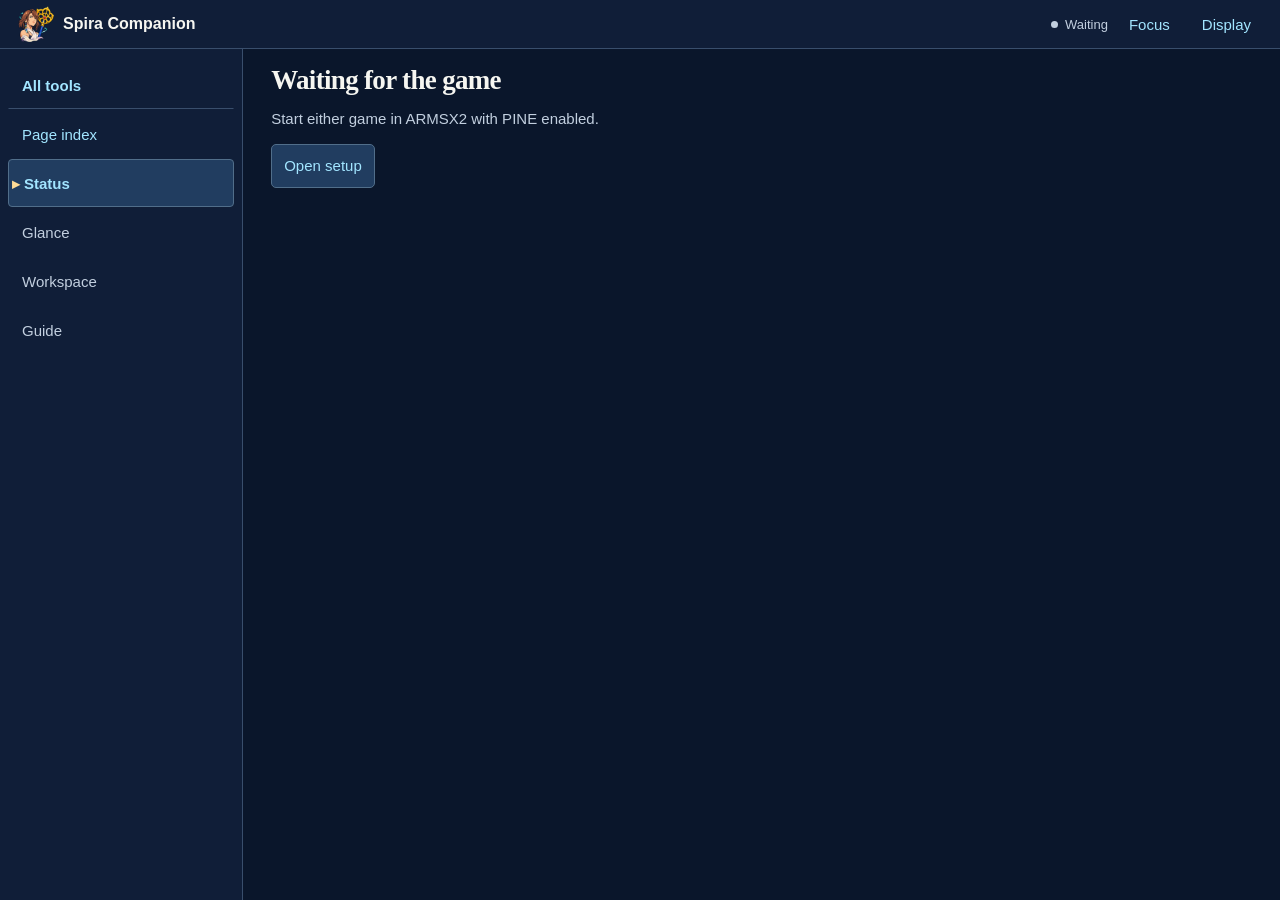
<file: app/assets/index.html>
<!doctype html>
<html lang="en">
<head>
<meta charset="utf-8">
<meta name="viewport" content="width=device-width, initial-scale=1">
<meta http-equiv="Content-Security-Policy" content="default-src 'none'; script-src 'self'; style-src 'self'; font-src 'self'; img-src 'self'; frame-src https://guide.spira.invalid">
<title>Spira Companion</title>
<link rel="icon" type="image/webp" href="spira-icon.webp">
<link rel="stylesheet" href="spira.css">
<link rel="stylesheet" href="display.css">
<link rel="stylesheet" href="visual-tools.css">
<link rel="stylesheet" href="field-index.css">
<link rel="stylesheet" href="field-tools.css">
<script src="catalog.js" defer></script>
<script src="ffx-data.js" defer></script>
<script src="ffx-mix-data.js" defer></script>
<script src="ffx-mix.js" defer></script>
<script src="mix-explorer.js" defer></script>
<script src="ffx-rooms.js" defer></script>
<script src="equip-compare.js" defer></script>
<script src="battle-tactics.js" defer></script>
<script src="grid-inspector.js" defer></script>
<script src="ffx.js" defer></script>
<script src="ffx-progress.js" defer></script>
<script src="ffx-arena.js" defer></script>
<script src="ffx-encounter-data.js" defer></script>
<script src="ffx-hunt.js" defer></script>
<script src="ffx-customization-data.js" defer></script>
<script src="ffx-customization.js" defer></script>
<script src="ffx-gear-drop-data.js" defer></script>
<script src="ffx-gear-drops.js" defer></script>
<script src="ffx-collections.js" defer></script>
<script src="ffx-challenges.js" defer></script>
<script src="ffx-blitzball.js" defer></script>
<script src="ffx-blitz-stats-data.js" defer></script>
<script src="ffx-blitz-team.js" defer></script>
<script src="ffx-field-guide-data.js" defer></script>
<script src="ffx-yojimbo.js" defer></script>
<script src="ffx-prep.js" defer></script>
<script src="ffx-overdrive.js" defer></script>
<script src="ffx-endgame.js" defer></script>
<script src="ffx2-story-data.js" defer></script>
<script src="ffx2-scene-routes.js" defer></script>
<script src="ffx2-ap-data.js" defer></script>
<script src="ffx2-grid-data.js" defer></script>
<script src="ffx2-grid-plan.js" defer></script>
<script src="garment-rehearsal.js" defer></script>
<script src="ffx2-dressphere-hunt.js" defer></script>
<script src="ffx2-bestiary-data.js" defer></script>
<script src="ffx2.js" defer></script>
<script src="ffx2-crimson.js" defer></script>
<script src="ffx2-sphere-break.js" defer></script>
<script src="ffx2-publicity-data.js" defer></script>
<script src="ffx2-calm-lands.js" defer></script>
<script src="ffx2-experiment.js" defer></script>
<script src="ffx2-towers.js" defer></script>
<script src="ffx2-field-guide.js" defer></script>
<script src="fiend-journal.js" defer></script>
<script src="cheats.js" defer></script>
<script src="story.js" defer></script>
<script src="guide-suggestions.js" defer></script>
<script src="ffx-guide.js" defer></script>
<script src="live-coach.js" defer></script>
<script src="profiles.js" defer></script>
<script src="field-plans.js" defer></script>
<script src="field-plans-x.js" defer></script>
<script src="field-plans-x2.js" defer></script>
<script src="boss-odds.js" defer></script>
<script src="ffx2-route-tools.js" defer></script>
<script src="story-boss-coach.js" defer></script>
<script src="remiem-race.js" defer></script>
<script src="cave-walls.js" defer></script>
<script src="workspace.js" defer></script>
<script src="goal-planner.js" defer></script>
<script src="grid-sandbox.js" defer></script>
<script src="ffx2-scene-audit.js" defer></script>
<script src="chapter-board.js" defer></script>
<script src="battle-model-data.js" defer></script>
  <script src="battle-model.js" defer></script>
  <script src="blitz-live.js" defer></script>
  <script src="cloister-live.js" defer></script>
<script src="butterfly-route-data.js" defer></script>
<script src="butterfly-coach.js" defer></script>
<script src="display.js" defer></script>
<script src="glance.js" defer></script>
<script src="capture-atlas.js" defer></script>
<script src="fiend-index.js" defer></script>
<script src="field-index.js" defer></script>
<script src="journey-journal.js" defer></script>
<script src="training-boards.js" defer></script>
<script src="guide-bookmarks.js" defer></script>
<script src="primer-desk.js" defer></script>
<script src="sphere-practice.js" defer></script>
<script src="spira.js" defer></script>
</head>
<body>
<header>
  <div class="identity"><img src="spira-icon.webp" width="36" height="36" alt=""><span>Spira Companion</span></div>
  <div class="shell-actions">
    <div id="connection" class="connection" role="status" data-state="waiting">Waiting</div>
    <button id="focus-index" type="button" hidden aria-haspopup="dialog">Page index</button>
    <button id="focus-view" type="button" hidden aria-pressed="false">Focus</button>
    <button id="display-settings" type="button" aria-haspopup="dialog">Display</button>
  </div>
</header>
<div id="glance-toolbar" hidden>
  <button id="glance-exit">Exit Glance</button>
  <span id="glance-connection" class="connection" role="status"></span>
  <button id="glance-index" aria-haspopup="dialog">Index</button>
  <button id="glance-dim">Shade screen</button>
</div>
<div class="layout">
  <nav aria-label="Companion views">
    <button id="tool-library" aria-haspopup="dialog">All tools</button>
    <button id="section-index" aria-haspopup="dialog">Page index</button>
    <button id="section-back" hidden>Back</button>
    <button data-tab="status" aria-current="page">Status</button>
    <button data-tab="glance">Glance</button>
    <button data-tab="workspace">Workspace</button>
    <button data-tab="planner" data-ffx hidden>Goal Plan</button>
    <button data-tab="guide">Guide</button>
    <button data-tab="party">Party</button>
    <button data-tab="supplies">Items</button>
    <button data-tab="mix" data-mix hidden>Mix</button>
    <button data-tab="equip" hidden>Equip</button>
    <button data-tab="prep" data-ffx hidden>Boss Prep</button>
    <button data-tab="grid" data-ffx hidden>Sphere Grid</button>
    <button data-tab="bestiary" data-ffx hidden>Bestiary</button>
    <button data-tab="x2-bestiary" hidden>Bestiary</button>
    <button data-tab="arena" data-ffx hidden>Arena</button>
    <button data-tab="blitzball" data-ffx hidden>Blitzball</button>
    <button data-tab="challenges" hidden>Challenges</button>
    <button data-tab="map" data-ps2 hidden>Map</button>
    <button data-tab="missables" data-progress hidden>Missables</button>
    <button data-tab="collections" data-progress hidden>Collections</button>
    <button data-tab="chapter-checklist" hidden>Chapter Checklist</button>
    <button data-tab="field-guide" hidden>Fiend Guide</button>
    <button data-tab="journal">Journal</button>
    <button data-tab="cheats" hidden>Cheats</button>
    <button data-tab="setup" class="setup-link">Setup</button>
  </nav>
  <main id="panel" tabindex="-1"></main>
  <section id="guide" class="guide-reader" aria-label="Jegged walkthrough" hidden></section>
</div>
<dialog id="shell-dialog" aria-labelledby="shell-dialog-title"></dialog>
<button id="glance-shade" hidden aria-label="Wake Glance"></button>
</body>
</html>
</file>
<file: app/assets/spira.css>
:root {
  color-scheme: dark;
  --bg: #101e25;
  --nav: #142831;
  --panel: #192e36;
  --line: #344c55;
  --text: #eff5ef;
  --muted: #b7c9c8;
  --accent: #91e1cf;
  --mp: #a9bdf6;
  --warn: #f4cc90;
  --danger: #ffc4b2;
  font: 15px Roboto, "Segoe UI", sans-serif;
}
.plan-field { display: grid; gap: 6px; margin-block: 12px; color: var(--muted); }
.plan-field input, .plan-field textarea { width: 100%; min-width: 0; }
.workspace-search { width: 100%; margin-block: 4px 8px; }
.scene-audit-search { flex: 1 1 190px; min-width: min(100%, 180px); }
.trial-controls { display: flex; flex-wrap: wrap; gap: 8px; margin-block: 12px; }
.trial-tiles { display: block; width: min(100%, 520px); max-height: 270px; margin-block: 8px; background: var(--panel); border: 1px solid var(--line); border-radius: 8px; }
.trial-required { fill: var(--accent); }
.trial-choice { stroke: var(--warn); fill: var(--bg); stroke-width: .6px; }
.trial-player { fill: var(--warn); stroke: var(--panel); stroke-width: .7px; }
.trial-tiles text { fill: var(--warn); font-size: 6px; text-anchor: middle; }
textarea { font: inherit; color: var(--text); background: var(--bg); border: 1px solid var(--line); padding: 10px; resize: vertical; }
.goal-choices { display: grid; gap: 4px; }
.goal-choice { display: inline-flex; align-items: center; min-height: 44px; gap: 10px; margin-inline-end: 16px; }
.goal-choice input { width: 20px; height: 20px; accent-color: var(--accent); }
.planner-config { border-block-end: 1px solid var(--line); padding-block: 10px; }
.planner-config summary { cursor: pointer; padding-block: 10px; min-height: 44px; color: var(--accent); }
.planner-config select { max-width: 100%; }
.journey-next { padding-block: 18px; border-bottom: 1px solid var(--line); }
.journey-next h2 { font-size: 1.5333rem; }
.journey-route { padding-inline-start: 24px; }
.journey-route li { padding-block: 14px; border-bottom: 1px solid var(--line); }
.journey-route li::marker { color: var(--accent); font-variant-numeric: tabular-nums; }
.journey-route p { margin-block: 6px; }
.guide-workspace { display: none; }
.guide-fullscreen .guide-workspace { display: block; position: absolute; inset-inline-start: 12px; inset-block-end: 18px;
  background: var(--nav); border: 1px solid var(--line); padding-inline: 16px; }
::selection { background: #41675d; color: var(--text); }
input, textarea { caret-color: var(--accent); }
* { box-sizing: border-box; }
html, body { margin: 0; height: 100%; }
body { color: var(--text); background: var(--bg); display: flex; flex-direction: column; }
header { min-height: 48px; padding: 0 18px; display: flex; align-items: center; justify-content: space-between; gap: 12px; border-bottom: 1px solid var(--line); background: #12232b; }
.identity { display: flex; align-items: center; gap: 9px; font-size: 1.0667rem; font-weight: 650; }
.identity img { flex: none; }
.connection { display: flex; align-items: center; gap: 7px; color: var(--muted); font-size: 0.8667rem; white-space: nowrap; }
.connection::before { content: ""; width: 7px; height: 7px; border-radius: 50%; background: currentColor; }
.connection[data-state="live"] { color: var(--accent); }
.connection:is([data-state="stale"], [data-state="unsupported"], [data-state="sample"], [data-state="reconnecting"]) { color: var(--warn); }
.layout { display: grid; grid-template-columns: minmax(106px, 19%) minmax(0, 1fr); min-height: 0; flex: 1; }
nav { display: flex; flex-direction: column; gap: 1px; padding: 12px 8px; background: var(--nav); border-right: 1px solid var(--line); overflow: auto; }
button { font: inherit; color: inherit; cursor: pointer; border: 1px solid transparent; background: transparent; min-height: 44px; }
nav button { text-align: left; padding: 0 13px; border-radius: 4px; color: var(--muted); }
nav button[aria-current] { background: #234039; border-color: #41675d; color: var(--accent); font-weight: 650; }
button:hover { background-color: #24424b; color: var(--text); }
button:focus-visible { outline: 2px solid var(--accent); outline-offset: -3px; }
button:disabled { cursor: default; opacity: .45; }
button:disabled:hover { background: transparent; }
.setup-link { margin-top: auto; }
main { overflow: auto; min-width: 0; padding: 16px clamp(12px, 3.4vw, 28px) 22px; scrollbar-color: #55757a var(--bg); }
main:focus { outline: none; }
[hidden] { display: none !important; }
.section-heading { display: flex; align-items: center; justify-content: space-between; gap: 10px; }
.section-heading h2 { margin-bottom: 10px; }
.guide-reader { min-width: 0; min-height: 0; display: flex; flex-direction: column; }
.guide-empty { padding: 18px clamp(12px, 3.4vw, 28px); overflow: auto; }
.guide-empty p { margin: 10px 0 14px; }
.guide-import-error { color: var(--warn); }
.guide-bar { padding: 7px 12px; display: flex; align-items: center; flex-wrap: wrap; gap: 5px 10px;
  justify-content: space-between; border-bottom: 1px solid var(--line); background: var(--nav); }
.guide-status { color: var(--accent); overflow-wrap: anywhere; min-width: 0; }
.guide-actions { display: flex; flex-wrap: wrap; gap: 6px; }
.guide-actions .action { min-height: 44px; }
.guide-document { display: block; width: 100%; border: 0; flex: 1; min-height: 0; background: #171b20; }
.guide-document-loading { visibility: hidden; }
.guide-exit { display: none; }
.guide-fullscreen > header, .guide-fullscreen .layout > nav, .guide-fullscreen .guide-bar { display: none; }
.guide-fullscreen .layout { display: grid; grid-template-columns: minmax(0, 1fr); }
.guide-fullscreen .guide-exit {
  display: block; position: absolute; inset-inline-end: 12px; inset-block-end: 18px;
  background: var(--nav); color: var(--text); box-shadow: 0 2px 8px #0008;
}
.guide-fullscreen .guide-exit:hover { background: #24424b; }
.guide-reader.guide-detour[hidden] { display: flex !important; position: absolute; inset: 0; visibility: hidden; }
.guide-detour .guide-bar { display: none; }
.guide-suggestion { position: absolute; inset-inline: 12px; inset-block-start: 12px; margin-inline: auto;
  max-width: 620px; display: grid; grid-template-columns: minmax(0, 1fr) auto 44px; align-items: center; gap: 4px 6px;
  padding: 5px 6px 5px 12px; background: var(--nav); border: 1px solid #527078; border-radius: 8px; }
.guide-suggestion p { color: var(--text); font-size: 0.9333rem; line-height: 1.4; text-wrap: pretty; }
.guide-suggestion.urgent { border-color: #a28055; }
.guide-suggestion.urgent p { color: var(--warn); }
.guide-suggestion .guide-suggestion-dismiss {
  position: relative; padding: 0; border-color: transparent; color: var(--muted);
}
.guide-suggestion-dismiss::before, .guide-suggestion-dismiss::after {
  content: ""; position: absolute; inset: 50% auto auto 50%; width: 13px; height: 1px;
  background: currentColor; transform: translate(-50%, -50%) rotate(45deg);
}
.guide-suggestion-dismiss::after { transform: translate(-50%, -50%) rotate(-45deg); }
@media (max-width: 460px) {
  .guide-suggestion { grid-template-columns: minmax(0, 1fr) 44px; }
  .guide-suggestion p { grid-column: 1 / -1; padding-block-start: 4px; }
  .guide-suggestion .action:not(.guide-suggestion-dismiss) { justify-self: start; }
}
.guide-return { margin-bottom: 12px; }
[data-watch-player] { margin-block-start: 6px; }
.filters.blitz-views { flex-wrap: nowrap; overflow-x: auto; padding-bottom: 4px; scrollbar-color: var(--line) var(--bg); }
.blitz-views .action { flex-shrink: 0; }
.filters.blitz-team-controls { display: grid; grid-template-columns: repeat(2, minmax(0, 1fr)); align-items: start; }
.blitz-select { display: grid; gap: 4px; min-width: 0; color: var(--muted); font-size: 0.8667rem; }
.blitz-select select { min-width: 0; width: 100%; text-overflow: ellipsis; }
.blitz-lineup { list-style: none; padding: 0; margin: 12px 0 18px; display: grid;
  grid-template-columns: repeat(2, minmax(0, 1fr)); gap: 0 16px; border-block: 1px solid var(--line); }
.blitz-lineup-player { display: grid; gap: 4px; padding: 10px 0; min-width: 0; border-bottom: 1px solid var(--line); }
.blitz-lineup-player + .blitz-lineup-player { margin-top: 0; }
.blitz-lineup-player:last-child { border-bottom: 0; }
.blitz-lineup-player[data-slot="2"], .blitz-lineup-player[data-slot="5"] { grid-column: 1 / -1; width: 50%; justify-self: center; }
.blitz-lineup-player strong { font-size: 1.1333rem; font-weight: 650; color: var(--text); }
.blitz-position { font-size: 0.8667rem; color: var(--accent); }
.blitz-stats { font-size: 0.8667rem; font-variant-numeric: tabular-nums; }
.blitz-lineup-player small { color: var(--muted); font-size: 0.8rem; }
.blitz-moves summary { cursor: pointer; min-height: 44px; padding-block: 12px; color: var(--accent); }
.blitz-team-details .filters { margin-bottom: 0; }
.blitz-comparison { width: 100%; border-collapse: collapse; font-size: 0.8667rem; margin: 12px 0 18px; font-variant-numeric: tabular-nums; }
.blitz-comparison caption { font-size: 1.0667rem; font-weight: 650; text-align: start; margin-bottom: 12px; }
.blitz-comparison :is(th, td) { padding: 9px 6px; border-bottom: 1px solid var(--line); text-align: end; overflow-wrap: anywhere; }
.blitz-comparison th:first-child { text-align: start; }
.blitz-comparison thead { color: var(--muted); }
.blitz-gain { color: var(--accent); }
.blitz-loss { color: var(--danger); }
@media (max-width: 460px) {
  .blitz-lineup { gap: 0 10px; }
  .blitz-lineup-player[data-slot="2"], .blitz-lineup-player[data-slot="5"] { width: 70%; }
}
.field-note { margin-top: 8px; font-size: 0.8667rem; }
.field-guide-count { color: var(--accent); font-weight: 650; margin-block: 10px 6px; }
.field-guide-filters input[type="search"] { flex: 1 1 180px; min-width: 0; }
.field-guide-filters .infinito-floor { width: 9ch; }
.field-guide-count + .sheet .action { margin-top: 6px; }
.yojimbo-filters label:not(.mix-filter) { display: grid; gap: 4px; min-width: 0; }
.yojimbo-filters label[hidden] { display: none; }
.yojimbo-filters input:not([type="checkbox"]) { width: 13ch; }
.yojimbo-quote .filters { margin-block-end: 0; }
.cheat-settings { margin-top: 18px; }
.cheat-notice:empty { display: none; }
.cheat-notice { margin: 8px 0; color: var(--accent); }
.cheat-notice + .sheet { margin-top: 12px; }
.status-heading { display: flex; align-items: start; justify-content: space-between; gap: 12px; }
.status-heading .action { flex-shrink: 0; }
.live-coach { padding: 14px 0 12px; margin: 8px 0 14px; border-block: 1px solid var(--line); }
.live-coach > h2 { margin: 0 0 6px; font-size: 1.3333rem; line-height: 1.25; text-wrap: balance; }
.live-coach[data-priority="urgent"] > h2 { color: var(--warn); }
.coach-reason { font-size: 0.9333rem; line-height: 1.5; }
.live-coach > .filters { margin: 10px 0 2px; }
.coach-settings > summary, .coach-more > summary { min-height: 44px; padding: 12px 0; font-size: 0.8667rem; cursor: pointer; color: var(--accent); }
.coach-settings { font-size: 0.8667rem; }
.coach-focus { display: grid; gap: 6px; max-width: 340px; }
.coach-focus select { width: 100%; min-height: 44px; }
.coach-settings .prep-choice { margin-block: 10px; }
.coach-more .entry { padding-block: 10px; }
.coach-return { display: flex; flex-wrap: wrap; gap: 6px; align-items: center; margin-bottom: 10px; padding-block-end: 8px; border-bottom: 1px solid var(--line); }
.coach-return > span { color: var(--muted); font-size: 0.8667rem; margin-inline-end: auto; }
details.encounter-guide > summary { min-height: 44px; cursor: pointer; flex-wrap: wrap; }
details.encounter-guide > summary h2 { margin: 0; }
.encounter-disclosure { display: flex; align-items: center; gap: 8px; width: 100%; color: var(--accent); font-size: 0.8667rem; }
.encounter-disclosure::before { content: ""; width: 6px; height: 6px; border-inline-end: 1px solid currentColor; border-bottom: 1px solid currentColor; transform: rotate(-45deg); }
details[open] .encounter-disclosure::before { transform: rotate(45deg); }
.status-overview { display: grid; grid-template-columns: minmax(0,1fr); gap: 10px; margin-top: 6px; }
.status-field-summary { min-width: 0; }
.status-overview:has(.status-map) { grid-template-columns: minmax(0, 1fr) minmax(144px, 0.85fr); align-items: start; }
.status-map { display: grid; gap: 4px; padding: 4px 4px 7px; text-align: center; min-width: 0; }
.status-map .field-map { height: 118px; border: 0; pointer-events: none; }
.tracked-fiend { margin-block: 10px; }
.filters.x2-bestiary-filters { display: grid; grid-template-columns: minmax(0, 1fr) minmax(0, .9fr); }
.x2-bestiary-filters :is(input, select) { width: 100%; min-width: 0; }
.x2-fiend-form { margin-top: 6px; border-top: 1px solid var(--line); }
.x2-fiend-form summary { padding-block: 12px; min-height: 44px; cursor: pointer; color: var(--accent); font-size: 0.8667rem; }
.x2-fiend-form p { margin-bottom: 8px; }
.x2-affinities { display: grid; grid-template-columns: repeat(auto-fit, minmax(68px, 1fr)); gap: 8px; margin: 8px 0 14px; }
.x2-affinities div { min-width: 0; padding: 5px 0; border-bottom: 1px solid var(--line); font-size: 0.8667rem; }
.x2-affinities dt { color: var(--muted); }
.x2-affinities dd { margin: 2px 0 0; }
.x2-affinities [data-affinity="w"] dd { color: var(--warn); }
.x2-affinities [data-affinity="i"] dd, .x2-affinities [data-affinity="a"] dd { color: var(--mp); }
.x2-loot { width: 100%; margin-block-end: 8px; border-collapse: collapse; text-align: start; font-size: 0.8667rem; }
.x2-loot :is(th,td) { border-bottom: 1px solid var(--line); padding: 7px 6px 7px 0; text-align: start; overflow-wrap: anywhere; }
.x2-loot thead th { color: var(--muted); font-size: 0.8rem; font-weight: 500; }
.x2-loot tbody small { display: block; font-weight: 400; color: var(--muted); }
.garment-route { display: grid; grid-template-columns: min(46%,220px) minmax(0,1fr); align-items: start; gap: 8px 12px; padding: 10px; margin-bottom: 10px; }
.filters.garment-route-controls { grid-column: 1/-1; display: grid; grid-template-columns: repeat(2,minmax(0,1fr)); margin: 0; }
.garment-route-controls label { display: grid; gap: 4px; min-width: 0; font-size: 0.8667rem; color: var(--muted); }
.garment-route-controls label:has(select[aria-label="Gate reward"]) { grid-column: 1/-1; }
.garment-route-controls select { min-width: 0; width: 100%; text-overflow: ellipsis; }
.garment-route-slots { grid-column: 1/-1; }
.garment-grid-source { margin: 0 0 8px; }
.garment-route-slots .filters { display: flex; flex-wrap: wrap; }
.garment-diagram { display: block; width: min(100%,220px); background: var(--bg); border: 1px solid var(--line); border-radius: 6px; }
.garment-route-description { min-width: 0; align-self: center; }
.garment-route-description p { overflow-wrap: anywhere; font-size: 0.8667rem; margin-top: 6px; }
.crimson-route .mix-filter { margin-inline: 12px; }
.crimson-route .collection-overview { padding-inline: 12px; }
.crimson-deadline { color: var(--warn); font-weight: 650; }
.spherebreak { display: grid; grid-template-columns: minmax(0, 230px) minmax(0, 1fr); align-items: center;
  gap: 16px; max-width: 680px; }
.spherebreak-controls { grid-column: 1/-1; display: grid; grid-template-columns: 1fr 1fr 2fr; gap: 8px; }
.spherebreak-controls label { display: grid; gap: 4px; min-width: 0; color: var(--muted); font-size: 0.8667rem; }
.spherebreak-controls label:nth-of-type(4) { grid-column: span 2; }
.spherebreak-controls input, .spherebreak-controls select { min-width: 0; width: 100%; min-height: 44px;
  border: 1px solid var(--line); border-radius: 5px; background: var(--panel); color: var(--text); padding: 0 10px; font: inherit; }
.spherebreak-input-hint { grid-column: 1/-1; margin: 0; }
.spherebreak-table { display: grid; grid-template-columns: repeat(5,minmax(0,1fr)); gap: 6px;
  width: min(100%,230px); margin-inline: auto; padding: 10px; background: var(--nav);
  border: 1px solid var(--line); border-radius: 8px; }
.spherebreak-coin { display: grid; place-items: center; position: relative; aspect-ratio: 1;
  border: 1px solid #53768a; border-radius: 50%; background: #233d4b; color: #dfedf4; font-weight: 650; }
.spherebreak-entry { border-color: #867244; background: #3b3427; color: #f6d393; }
.spherebreak-core { border-color: #5094a4; background: #1d4855; color: #c5f4ff; }
.spherebreak-coin.is-move { border: 2px solid var(--accent); }
.spherebreak-step { position: absolute; inset: -4px -4px auto auto; display: grid; place-items: center; min-width: 18px;
  height: 18px; padding-inline: 3px; border-radius: 50%; background: var(--accent); color: var(--bg); font-size: 0.6667rem; }
.spherebreak-message { display: grid; gap: 5px; margin: 0; font-variant-numeric: tabular-nums; }
.spherebreak-message strong { color: var(--accent); font-size: 1.0667rem; }
.spherebreak-order { color: var(--text); line-height: 1.5; overflow-wrap: anywhere; }
.spherebreak-result .filters { margin-bottom: 0; }
.spherebreak-help { max-width: 680px; }
.x2-challenge-picker { margin-block: 0 12px; }
.x2-challenge-picker button[aria-pressed="true"] { background: #234039; border-color: #41675d; color: var(--accent); }
.x2-campaign-score { display: grid; grid-template-columns: repeat(3, minmax(0, 1fr)); }
.x2-campaign-score .entry { min-width: 0; border-bottom: 0; }
.x2-campaign-score .entry + .entry { border-inline-start: 1px solid var(--line); }
.x2-quest-measure { display: flex; flex-wrap: wrap; align-items: center; gap: 5px 10px;
  margin-block: 5px; font-variant-numeric: tabular-nums; }
.x2-quest-measure progress, .overdrive-modes progress { width: min(100%,170px); min-width: 0; height: 6px;
  accent-color: var(--accent); }
.x2-quest-note { margin-block: 8px 14px; }
.x2-ranch-counter { margin-block: 12px; }
.x2-experiment-next { margin: 8px 0 12px; }
.story-hint.x2-quest-complete { background: #1b342f; border-color: #41675d; }
.story-hint.x2-quest-complete strong { color: var(--accent); }
.x2-experiment-stats .field-note { margin: 0; }
.x2-memory-aid { padding: 10px; }
.x2-memory-keys { display: grid; grid-template-columns: repeat(4, minmax(0, 1fr)); gap: 6px; max-width: 360px; }
.x2-memory-keys button { min-height: 44px; padding: 0 4px; font-size: 1.0667rem; }
.x2-memory-order { display: flex; flex-wrap: wrap; align-items: center; gap: 6px;
  color: var(--accent); min-height: 35px; margin-block: 6px 10px; }
.x2-memory-step { display: inline-grid; min-width: 32px; min-height: 32px; place-items: center;
  border: 1px solid var(--line); border-radius: 4px; color: var(--text); background: var(--bg); }
.x2-ranch-level { display: grid; grid-template-columns: minmax(0, 1fr) minmax(0, 190px); }
.x2-ranch-level .x2-quest-measure { grid-column: 2; grid-row: 1 / span 2; justify-content: flex-end; }
.overdrive-modes .entry progress { display: block; margin-top: 6px; }
@media (max-width: 480px) {
  .x2-campaign-score { grid-template-columns: minmax(0, 1fr); }
  .x2-campaign-score .entry + .entry { border-inline-start: 0; border-top: 1px solid var(--line); }
  .x2-quest-stat { display: grid; grid-template-columns: minmax(0,1fr) minmax(0,112px); gap: 0 8px; }
  .x2-quest-stat .x2-quest-measure { grid-column: 2; grid-row: 1 / span 3; margin: 0; align-self: center;
    flex-direction: column; align-items: stretch; text-align: end; }
}
@media (max-width: 530px) {
  .spherebreak { grid-template-columns: minmax(0, 1fr); gap: 10px; }
  .spherebreak-table { width: min(100%,195px); margin-inline: 0; }
}
@media (max-width: 405px) {
  .status-overview:has(.status-map) { grid-template-columns: minmax(0,1fr); }
  .status-map .field-map { height: 92px; }
}
.story-hint { margin-top: 12px; padding: 9px 12px; border: 1px solid #5e513e; border-radius: 7px; background: #2a2824; }
.story-hint strong { color: var(--warn); font-size: 0.8rem; }
.story-hint p { color: #eee3d3; font-size: 0.8667rem; margin-top: 3px; }
.encounter-guide .encounter-heading { display: flex; flex-wrap: wrap; justify-content: space-between; align-items: center; gap: 6px 16px; margin-bottom: 8px; }
.encounter-heading h2 { margin: 0; }
.encounter-heading .metric { flex: 0 1 145px; }
.encounter-heading .metric:not(.low) strong { color: var(--text); }
.encounter-guide > strong { font-size: 0.8667rem; }
.encounter-guide p { text-wrap: pretty; }
.encounter-guide .action { margin-top: 8px; }
.mix-controls { gap: 6px 12px; }
.mix-filter { display: flex; align-items: center; gap: 7px; min-height: 44px; white-space: nowrap; }
.mix-filter input { accent-color: var(--accent); margin: 0; }
.mix-calculator > summary { display: list-item; cursor: pointer; color: var(--accent); padding: 10px 0; width: fit-content; }
.mix-calculator > summary:focus-visible { outline: 2px solid var(--accent); outline-offset: 2px; }
.mix-calculator .filters { margin: 0; }
.mix-calculator label { display: grid; gap: 4px; min-width: 0; flex: 1 1 min(100%, 160px); color: var(--muted); font-size: 0.8667rem; }
.mix-calculator .mix-pair-result:not(:empty) { margin-top: 8px; }
.mix-pair-result strong { color: var(--accent); }
.mix-calculator .sub:empty { display: none; }
.mix-results { margin-top: 12px; }
.mix-result { border-bottom: 1px solid var(--line); }
.mix-result summary { display: grid; grid-template-columns: minmax(0, 1fr) auto; gap: 4px 12px; align-items: baseline; min-height: 44px; padding: 9px 10px; cursor: pointer; }
.mix-result summary:hover { background: var(--panel); }
.mix-result summary:focus-visible { outline: 2px solid var(--accent); outline-offset: -2px; }
.mix-result[open] summary { background: var(--panel); }
.mix-result[open] .mix-name { color: var(--accent); }
.mix-name { display: inline-block; }
.mix-name::before { content: ""; display: inline-block; width: 7px; height: 7px; border-right: 1px solid currentColor; border-bottom: 1px solid currentColor; transform: rotate(-45deg); margin: 0 9px 2px 1px; }
.mix-result[open] .mix-name::before { transform: rotate(45deg); }
.mix-effect { display: block; color: var(--muted); margin-top: 3px; font-size: 0.8rem; }
.mix-count { color: var(--muted); font-size: 0.8rem; white-space: nowrap; font-variant-numeric: tabular-nums; }
.mix-recipes { list-style: none; margin: 0; padding: 2px 10px; }
.mix-recipe { display: flex; flex-wrap: wrap; justify-content: space-between; align-items: baseline; gap: 2px 12px; padding: 8px 0; margin: 0; }
.mix-recipe + .mix-recipe { border-top: 1px solid var(--line); }
.mix-recipe small { color: var(--muted); font-size: 0.8rem; font-variant-numeric: tabular-nums; }
.mix-recipe .mix-missing { color: var(--warn); }
.mix-ingredients { display: grid; gap: 3px; min-width: 0; }
.mix-recipe-actions { display: flex; flex-wrap: wrap; gap: 5px; }
.entry { padding: 10px 12px; }
.entry + .entry { border-top: 1px solid var(--line); }
.entry p { font-size: 0.8667rem; margin-top: 4px; }
.entry .detail { color: var(--accent); }
.filters { display: flex; flex-wrap: wrap; align-items: center; gap: 8px; margin: 10px 0; }
select, input[type="search"], .infinito-floor, .yojimbo-filters input[inputmode="numeric"] {
  min-height: 42px; max-width: 100%; padding: 6px 9px; background: var(--panel); color: var(--text);
  border: 1px solid var(--line); border-radius: 5px; font: inherit;
}
input[type="search"] { min-width: 0; flex: 1; }
.guide-filters > * { flex: 1 1 136px; width: 136px; min-width: 0; }
.guide-filters input[type="search"] { flex: 1 0 100%; }
.customization-filters .action { width: auto; }
.grid-filters input { flex: 1 0 100%; }
.grid-filters select { flex: 1 1 140px; min-width: 0; }
.grid-filters .action { flex: 0 0 auto; }
.grid-canvas { width: 100%; height: clamp(145px, 36vh, 250px); display: block; border: 1px solid var(--line); border-radius: 6px; touch-action: none; background: #10262e; }
.field-map { height: clamp(155px, 42vh, 300px); }
.map-controls .action[aria-pressed="true"] { background: #234039; border-color: var(--accent); }
.map-legend { display: flex; gap: 16px; margin-top: 8px; font-size: 0.8rem; }
.map-legend span { display: inline-flex; align-items: center; gap: 6px; }
.map-legend span::before { content: ""; width: 7px; height: 7px; background: var(--accent); }
.map-legend .legend-player::before { background: var(--warn); border-radius: 50%; }
.map-legend .legend-gate::before { background: transparent; border: 1px solid var(--muted); transform: rotate(45deg); }
.exit-row { display: flex; align-items: center; justify-content: space-between; gap: 12px; width: 100%; text-align: left; padding: 8px 12px; color: var(--accent); }
.exit-used { color: var(--muted); font-size: 0.8rem; }
.exit-row + .exit-row { border-top-color: var(--line); }
.battle-targets h2 { color: var(--accent); }
.battle-target { display: grid; grid-template-columns: minmax(115px, 1.25fr) minmax(74px, 1fr); align-items: center; gap: 10px 14px; padding: 9px 12px; border: 1px solid #547970; border-radius: 7px; background: #234039; }
.battle-target + .battle-target { margin-top: 4px; }
.battle-target:has(.mp) { grid-template-columns: minmax(115px, 1.25fr) repeat(2, minmax(74px, 1fr)); }
.battle-target small { display: block; margin-bottom: 2px; color: var(--accent); font-size: 0.7333rem; }
.battle-target .target-detail { color: var(--muted); margin: 2px 0 0; }
.target-facts { grid-column: 1 / -1; display: flex; flex-wrap: wrap; gap: 4px 16px; font-size: 0.8rem; color: var(--muted); }
.ctb-list { display: flex; gap: 5px; margin: 0; padding: 0 0 4px; max-width: none; overflow-x: auto; list-style: none; scrollbar-width: thin; }
.ctb-list:focus-visible { outline: 2px solid var(--accent); outline-offset: 2px; }
.ctb-list li { flex: 0 0 auto; min-width: 64px; max-width: 145px; margin: 0; padding: 4px 8px; background: var(--panel); border: 1px solid var(--line); border-radius: 5px; }
.ctb-list [aria-current] { border-color: var(--accent); background: #234039; }
.ctb-number { display: block; color: var(--muted); font-size: 0.6667rem; font-variant-numeric: tabular-nums; }
.ctb-name { display: block; color: var(--text); font-size: 0.8rem; font-weight: 650; }
.ctb-enemy .ctb-name { color: var(--warn); }
.grid-note { margin: 8px 0; }
.grid-completion select { width: 100%; }
.grid-sphere-source:not(:empty) { display: flex; flex-wrap: wrap; align-items: center; gap: 4px 12px; }
.grid-sphere-source .field-note { margin-top: 0; }
.completion-choices { min-width: 0; margin: 8px 0; border: 1px solid var(--line); border-radius: 5px; }
.challenge-selector select { width: 100%; }
.challenge-location { margin-bottom: 12px; font-size: 0.8667rem; }
.challenge-record { margin-bottom: 12px; }
section.challenge-record { padding: 12px; }
.challenge-record h2 { margin-top: 0; }
.challenge-record progress { margin-bottom: 7px; }
.challenge-record .action { margin-top: 8px; }
.challenge-courses { padding-inline-start: 20px; margin-block: 8px 0; color: var(--muted); font-size: 0.8667rem; }
.challenge-calc label { display: grid; gap: 5px; flex: 1 1 130px; min-width: 0; color: var(--muted); font-size: 0.8667rem; }
.challenge-calc input { width: 100%; min-height: 44px; padding: 6px 9px; border: 1px solid var(--line); border-radius: 5px; background: var(--panel); color: var(--text); font: inherit; }
.grid-attributes > summary, .arena-pending > summary { padding: 11px 0; color: var(--accent); cursor: pointer; }
.arena-pending ul { margin: 0 0 6px; padding-inline-start: 22px; color: var(--muted); }
.bribe-planner label, .farm-target { display: grid; gap: 4px; width: fit-content; max-width: 100%; color: var(--muted); }
.farm-target { margin: 8px 0; }
.bribe-offer, .farm-target input { width: 12ch; max-width: 100%; min-height: 44px; padding: 6px 9px;
  background: var(--panel); color: var(--text); border: 1px solid var(--line); border-radius: 5px; font: inherit; }
.bribe-planner .filters { margin-top: 0; }
.arena-options { list-style: none; padding: 0; margin: 6px 0 0; }
.arena-options li { display: flex; flex-wrap: wrap; align-items: center; gap: 4px 10px; color: var(--muted); font-size: 0.8667rem; }
.filters .action[aria-pressed="true"] { background: #234039; border-color: var(--accent); }
.collection-overview { padding: 12px 0 15px; }
.collection-total, .tracker-actions { display: flex; flex-wrap: wrap; align-items: center; gap: 6px 12px; }
.collection-total { justify-content: space-between; }
.collection-total span { color: var(--accent); font-variant-numeric: tabular-nums; }
.collection-overview progress { margin-top: 9px; }
.collection-overview p { margin-top: 9px; }
.collection-part { padding: 3px 0 6px; }
.completed strong { color: var(--accent); }
.tracker-actions { margin-top: 6px; }
.blitz-rewards { display: grid; grid-template-columns: repeat(2, minmax(0, 1fr));
  gap: 6px; padding: 0; margin: 0; max-width: none; list-style: none; }
.blitz-reward { background: var(--panel); border: 1px solid var(--line); border-radius: 7px; margin: 0; }
.blitz-reward[aria-current] { border-color: var(--accent); }
@media (max-width: 360px) { .blitz-rewards { grid-template-columns: 1fr; } }
.prep-filters label { display: grid; gap: 4px; color: var(--muted); font-size: 0.8667rem; width: 100%; }
.prep-filters select { width: 100%; }
.prep-members { padding-bottom: 6px; border-bottom: 1px solid var(--line); }
.prep-choice { display: inline-flex; align-items: center; gap: 8px; min-height: 44px; padding-inline: 5px; }
.prep-choice input { accent-color: var(--accent); }
.prep-requirements { font-size: 0.8667rem; margin-bottom: 8px; }
.prep-abilities { display: flex; flex-wrap: wrap; gap: 4px 12px; margin: 6px 0; padding: 0; list-style: none; font-size: 0.8667rem; }
.prep-equipped { color: var(--accent); }
.prep-missing { color: var(--warn); }
.prep-arms { display: flex; flex-wrap: wrap; gap: 4px 12px; margin: 0 0 8px; padding: 0; list-style: none; }
.prep-arms li { font-size: 0.8667rem; font-variant-numeric: tabular-nums; color: var(--muted); }
.tracker-caption { padding: 10px 12px; border-bottom: 1px solid var(--line); }
.battle-opportunities { margin-top: 12px; }
.battle-opportunities h2 { padding-inline: 12px; color: var(--accent); }
.battle-opportunities .action, .guide-list .action { min-height: 44px; }
nav { scrollbar-width: thin; }
nav button { flex-shrink: 0; }
h1, h2, p, dl, ol { margin: 0; }
h1 { font-size: 1.8rem; line-height: 1.15; letter-spacing: -.025em; font-weight: 690; }
h2 { font-size: 1.0667rem; font-weight: 650; margin: 15px 0 7px; }
p, ol { color: var(--muted); line-height: 1.45; max-width: 58ch; }
p + p { margin-top: 8px; }
.sub { font-size: 0.8667rem; margin-top: 4px; }
.stats { display: flex; flex-wrap: wrap; gap: 8px 23px; padding: 10px 0 0; }
.stats div { display: flex; align-items: baseline; gap: 7px; }
.stats dt { color: var(--muted); font-size: 0.8667rem; }
.stats dd { margin: 0; font-weight: 650; font-variant-numeric: tabular-nums; }
.sheet { background: var(--panel); border: 1px solid var(--line); border-radius: 7px; overflow: hidden; }
.member { display: grid; grid-template-columns: minmax(82px,1.05fr) minmax(73px,1fr) minmax(67px,.9fr); gap: 13px; padding: 9px 12px; align-items: center; }
.member + .member, .item + .item, .visit + .visit { border-top: 1px solid var(--line); }
.member small { display: block; margin-top: 2px; color: var(--muted); font-size: 0.7333rem; }
.member .member-effects { color: var(--warn); }
.loadout-roster { display: flex; flex-wrap: wrap; gap: 7px; margin: 13px 0; }
.loadout-roster [aria-pressed="true"] { background: #234039; border-color: var(--accent); }
.loadout-field { display: grid; grid-template-columns: minmax(92px, 1fr) minmax(0, 2.4fr); gap: 10px; padding: 9px 12px; }
.loadout-field + .loadout-field { border-top: 1px solid var(--line); }
.loadout-field dt { color: var(--muted); font-size: 0.8667rem; }
.loadout-field dd { margin: 0; font-weight: 650; }
.loadout-field small { display: block; color: var(--muted); margin-top: 2px; font-size: 0.8rem; font-weight: 400; }
.loadout-stats { display: grid; grid-template-columns: repeat(2, minmax(0, 1fr)); gap: 0 16px; }
.loadout-stats div { display: flex; gap: 6px; justify-content: space-between; padding: 5px 0; border-bottom: 1px solid var(--line); font-size: 0.8667rem; }
.loadout-stats dt { color: var(--muted); }
.loadout-stats dd { margin: 0; font-weight: 650; font-variant-numeric: tabular-nums; }
.loadout-collection input[type="search"] { min-width: min(100%, 175px); }
.loadout-quantity { float: right; color: var(--accent); margin-left: 8px; font-variant-numeric: tabular-nums; }
.metric { font-size: 0.8rem; font-variant-numeric: tabular-nums; }
.metric span { display: flex; justify-content: space-between; gap: 5px; white-space: nowrap; }
.metric b { color: var(--muted); font-weight: 500; }
.metric.low strong { color: var(--warn); }
.metric.down strong { color: var(--danger); }
progress { width: 100%; height: 5px; display: block; margin-top: 4px; border: 0; border-radius: 2px; overflow: hidden; background: #314b54; color: var(--accent); }
progress::-webkit-progress-bar { background: #314b54; }
progress::-webkit-progress-value { background: var(--accent); }
.metric.mp progress::-webkit-progress-value { background: var(--mp); }
.metric.low progress::-webkit-progress-value { background: var(--warn); }
.item, .visit { display: flex; justify-content: space-between; gap: 14px; align-items: center; padding: 9px 12px; }
.item strong, .visit time { font-variant-numeric: tabular-nums; white-space: nowrap; }
.visit time { font-size: 0.8rem; color: var(--muted); }
.section-copy { margin-top: 9px; margin-bottom: 13px; }
.controls { display: flex; flex-wrap: wrap; gap: 8px; margin-top: 14px; }
.action { border-color: #53736e; color: var(--accent); border-radius: 5px; padding: 0 12px; }
.action.primary { background: #234039; }
.action.primary:hover { background: #30584d; }
.empty { margin-top: 12px; }
ol { padding-left: 20px; }
li + li { margin-top: 5px; }
code { color: var(--text); overflow-wrap: anywhere; }
.error { color: var(--warn); margin-top: 8px; }
@media (max-width: 475px) {
  .layout { display: flex; flex-direction: column-reverse; }
  nav { flex-direction: row; border-right: 0; border-top: 1px solid var(--line); padding: 4px; gap: 2px; }
  nav button { padding: 0 7px; flex: 0 0 auto; text-align: center; }
  main { flex: 1; }
  .member { gap: 8px; padding: 9px 8px; }
  .metric span { justify-content: flex-start; }
}
@media (max-width: 360px) {
  .status-heading { flex-wrap: wrap; align-items: center; }
  .battle-target:has(.mp) { grid-template-columns: repeat(2, minmax(0, 1fr)); }
  .battle-target:has(.mp) > :first-child { grid-column: 1 / -1; }
  .member { grid-template-columns: repeat(2, minmax(0,1fr)); }
  .member > :first-child { grid-column: 1 / -1; }
}

.hunt-controls select { max-width: 100%; }
.hunt-caption { margin: 4px 0 9px; color: var(--muted); }
.hunt-log { margin-block: 14px; }
.hunt-log h2, .hunt-assist h2 { margin: 0 0 7px; }
.hunt-assist, .hunt-spot { border: 1px solid var(--line); border-radius: 8px; background: var(--panel); }
.hunt-assist { padding: 11px 12px; margin-block: 12px; }
.hunt-spots { display: grid; gap: 6px; }
.hunt-spot summary {
  display: flex; align-items: center; justify-content: space-between; gap: 9px;
  cursor: pointer; min-height: 48px; list-style: none; padding: 8px 12px;
}
.hunt-spot summary::-webkit-details-marker { display: none; }
.hunt-spot summary:focus-visible { outline: 2px solid var(--accent); outline-offset: -3px; border-radius: 8px; }
.hunt-spot summary::before {
  content: ""; width: 7px; height: 7px; border-bottom: 1px solid var(--muted);
  border-right: 1px solid var(--muted); transform: rotate(-45deg); flex: 0 0 7px;
}
.hunt-spot[open] summary::before { transform: rotate(45deg); }
.hunt-spot summary > span:first-child { flex: 1; min-width: 0; }
.hunt-spot summary small, .hunt-list small { display: block; color: var(--muted); margin-top: 3px; }
.hunt-odds, .hunt-ready, .hunt-list small.hunt-ready { color: var(--accent); }
.hunt-odds, .hunt-numeric { font-variant-numeric: tabular-nums; text-align: end; }
.hunt-odds { font-weight: 650; flex-shrink: 0; }
.hunt-warning { color: var(--warn); }
.hunt-list { padding: 0; list-style: none; margin: 6px 0; }
.hunt-list li {
  display: flex; align-items: center; justify-content: space-between; gap: 8px;
  padding: 5px 0; border-top: 1px solid var(--line);
}
.hunt-list li > .action { text-align: start; }
.hunt-spot > :not(summary) { margin-inline: 12px; }
.hunt-log-details summary { min-height: 44px; padding-block: 11px; cursor: pointer; }

.gear-drop-filters label { display: grid; gap: 4px; color: var(--muted); flex: 1 1 145px; font-size: 0.8667rem; min-width: 0; }
.gear-drop-filters select { min-width: 0; max-width: 100%; font-size: 0.9333rem; }
.gear-drop-estimate { color: var(--accent); font-weight: 650; font-variant-numeric: tabular-nums; }
.gear-drop-detail { margin-block: 6px 10px; }
.gear-drop-detail summary { min-height: 44px; padding-block: 11px; cursor: pointer; }
.gear-drop-detail summary:focus-visible { outline: 2px solid var(--accent); outline-offset: 2px; }
.gear-drop-detail .tracker-actions { align-items: center; margin-block: 4px; }
.plan-links { margin-block: 6px 12px; }
.notebook-controls { align-items: end; margin-block: 12px; }
.notebook-controls label { flex: 1 1 145px; min-width: 0; }
.notebook-controls select, .notebook-controls input { min-width: 0; width: 100%; }
.notebook-controls input { min-height: 44px; font: inherit; color: var(--text); background: var(--panel); border: 1px solid var(--line); border-radius: 4px; padding: 6px 10px; }
.notebook-controls input:focus-visible { outline: 2px solid var(--accent); }
.notebook-results > .planner-config { padding-inline: 12px; }
.notebook-results > h2 { margin-inline: 12px; }
.cipher-readout .detail { font: 650 2rem/1.2 ui-monospace, monospace; font-variant-numeric: tabular-nums; }
.odds-bars, .power-bands { display: grid; gap: 6px; font-size: 0.8667rem; color: var(--muted); }
.odds-bars { margin-block: 10px; max-width: 32rem; }
.power-bands { padding: 12px; }
.odds-bars label, .power-bands label { display: grid; grid-template-columns: 4.5rem minmax(1rem, 1fr) 3.3rem; gap: 8px; align-items: center; }
.odds-bars progress, .power-bands progress { accent-color: var(--accent); width: 100%; height: 8px; }
.odds-bars span, .power-bands span { text-align: right; color: var(--text); font-variant-numeric: tabular-nums; }
.race-route, .wall-records { margin: 0; padding: 10px 12px; list-style: none; }
.race-route li { padding: 5px 0 8px; border-top: 1px solid var(--line); }
.race-route p { margin: 4px 0; max-width: 66ch; }
.race-route .action[aria-current="step"] { background: var(--accent); color: var(--bg); }
.race-landmarks { display: flex; flex-wrap: wrap; gap: 4px; margin: 0 0 12px; }
.race-landmarks .action { min-width: 40px; padding: 0 8px; }
.race-landmarks .action[aria-current="step"] { background: var(--accent); color: var(--bg); }
.race-landmarks .action:focus-visible { outline-offset: 1px; }
.wall-records, .cave-fields { display: grid; grid-template-columns: repeat(auto-fit,minmax(min(100%,155px),1fr)); gap: 8px; }
.wall-records .action { width: 100%; font-variant-numeric: tabular-nums; }
.cave-fields .plan-field { min-width: 0; margin: 5px 0; }
.cave-fields input, .cave-fields select { width: 100%; min-width: 0; min-height: 44px; font: inherit; }
.cave-fields input { background: var(--panel); border: 1px solid var(--line); color: var(--text); padding: 6px 9px; border-radius: 4px; }
.cave-code { display: block; margin: 10px 0; color: var(--accent); font-variant-numeric: tabular-nums; overflow-wrap: anywhere; }
.notebook-results .planner-config > .action { margin: 5px 5px 8px 0; }
</file>
<file: app/assets/display.css>
/* The battle gauges keep their semantic colors in every menu palette. */
:root {
  font-size: calc(93.75% * var(--reading-scale, 1));
  --selected: #234039;
  --hover: #24424b;
  --edge: #53736e;
  --gauge: #314b54;
  --title-ink: var(--text);
  --menu-heading: Roboto, "Segoe UI", sans-serif;
  --menu-art: none;
}
:root[data-palette="x"] {
  --bg: #0a162b; --nav: #101e38; --panel: #172b49; --line: #394e6c;
  --text: #f6f6f1; --muted: #c2cfdf; --accent: #a2e5ff; --mp: #c8baff;
  --warn: #ffdb96; --selected: #213d60; --hover: #253c55; --edge: #516e8a; --gauge: #344764;
  --menu-heading: Georgia, "Noto Serif", serif;
  --menu-art: url("besaid-menu.webp");
}
:root[data-palette="x2"] {
  --bg: #211828; --nav: #291d31; --panel: #35273d; --line: #58455e;
  --text: #fff5ee; --muted: #d9c9d7; --accent: #ffbfd0; --mp: #a7dcfa;
  --warn: #ffda9a; --selected: #4b3047; --hover: #4b364d; --edge: #84637d; --gauge: #5d465e;
  --menu-art: url("gullwing-menu.webp");
}
:root[data-palette="black"] {
  --bg: #000; --nav: #000; --panel: #090909; --line: #454545; --text: #fafafa;
  --muted: #c3c3c3; --accent: #b3ecde; --selected: #16251f; --hover: #202522;
  --edge: #606762; --gauge: #353535;
}
header, #glance-toolbar { background: var(--nav); }
.shell-actions, #glance-toolbar { display: flex; align-items: center; gap: 10px; }
.shell-actions button, #glance-toolbar button { color: var(--accent); padding-inline: 10px; min-height: 46px; }
.identity { min-width: 0; line-height: 1.12; }
header { min-height: 49px; height: auto; flex: none; }
#focus-view[aria-pressed="true"] { background: var(--selected); }
nav[data-layout="short"] > [data-tab]:not([data-rail]) { display: none; }
nav [aria-current], nav button[aria-current], .action.primary, .loadout-roster [aria-pressed="true"] {
  color: var(--accent); background-color: var(--selected); border-color: var(--edge);
}
nav button[aria-current] { font-weight: 700; }
nav button[aria-current]::before { content: "▸"; color: var(--warn); margin-inline-end: .3em; }
@media (min-width:476px) {
  nav button[aria-current] { position: relative; padding-inline: 15px 4px; }
  nav button[aria-current]::before { position: absolute; inset-inline-start: 3px; }
}
#tool-library { color: var(--accent); border-bottom: 1px solid var(--line); border-radius: 0; font-weight: 700; }
nav button { min-height: 48px; overflow-wrap: anywhere; }
button:hover, .action.primary:hover { background-color: var(--hover); }
.action { border-color: var(--edge); }
progress, progress::-webkit-progress-bar { background: var(--gauge); }
h1 { font-family: var(--menu-heading); overflow-wrap: anywhere; }
:is(.status-heading,.glance-hero,.display-preview) {
  background-color: var(--panel);
  background-image: linear-gradient(90deg,var(--bg) 1%,transparent 90%),var(--menu-art);
  background-size: cover; background-position: center, 70% center;
}
.status-heading, .glance-hero { padding: clamp(12px,3vw,24px); border-bottom: 1px solid var(--line); }
.status-heading { align-items: end; flex-wrap: wrap; }
.status-heading > div { max-width: min(37rem,100%); }
.status-heading .action { background: var(--bg); }
[data-palette="x"] :is(.status-heading,.glance-hero,.display-preview),
[data-palette="x2"] :is(.status-heading,.glance-hero,.display-preview) {
  background-image: linear-gradient(90deg,var(--bg) 0%,color-mix(in srgb,var(--bg) 85%,transparent) 38%,rgba(10,14,29,.32) 88%),var(--menu-art);
}
.status-heading h1, .glance-hero h1 { text-wrap: balance; line-height: 1.08; }
[data-palette="x"] :is(.status-heading,.glance-hero,.display-preview) :is(h1,strong) { font-weight: 500; letter-spacing: -.035em; }
[data-palette="x2"] :is(.status-heading,.glance-hero,.display-preview) :is(h1,strong) { font-style: italic; letter-spacing: -.035em; }
:root[data-palette="black"] :is(.status-heading,.glance-hero,.display-preview) { background: #000; }
::selection { background: var(--selected); color: var(--text); }
#shell-dialog {
  width: min(34rem,calc(100% - 18px)); max-height: calc(100dvh - 18px); margin: auto;
  padding: 14px clamp(14px,3vw,24px) 18px; overflow: auto; overscroll-behavior: contain;
  color: var(--text); background: var(--bg); border: 1px solid var(--edge); border-radius: 10px;
  box-shadow: 0 12px 36px #0008;
}
#shell-dialog::backdrop { background: #060910bb; }
.dialog-heading { display: flex; flex-wrap: wrap; align-items: center; justify-content: space-between; gap: 8px; }
.dialog-heading h2 { font-family: var(--menu-heading); font-size: 1.55rem; margin: 0; }
.dialog-heading h2:first-child { margin-inline-end: auto; }
#shell-dialog .action, #shell-dialog select, #shell-dialog input { min-height: 48px; }
#shell-search { margin: 12px 0 2px; font-size: 1rem; }
#pin-feedback:empty { display: none; }
.tool-sections { overflow-y: auto; max-height: min(65dvh,34rem); overscroll-behavior: contain; }
.tool-sections section { margin-top: 10px; }
.tool-sections h3, .glance-open main h2 {
  color: var(--muted); font: 650 .86rem/1.3 Roboto, sans-serif;
  margin: 0; padding: 8px 0; letter-spacing: .03em;
}
.library-line { display: grid; grid-template-columns: minmax(0,1fr) auto; border-top: 1px solid var(--line); }
.library-line .action { border: 0; border-radius: 0; text-align: start; }
.library-line .action:first-child { color: var(--text); font-weight: 600; }
.library-line .action[aria-current] { color: var(--accent); }
.display-fields { display: grid; grid-template-columns: repeat(auto-fit,minmax(min(100%,11rem),1fr)); gap: 0 14px; }
.display-fields select { width: 100%; min-width: 0; }
.display-fields .plan-field { min-width: 0; }
.display-preview { display: grid; gap: 5px; margin-top: 12px; padding: 16px; border-radius: 5px; }
.display-preview strong { font: 650 1.6rem/1.15 var(--menu-heading); }
.display-preview small, .game-caption { color: var(--text); font-size: .87rem; font-weight: 600; }
.guide-full-actions { display: none; }
.guide-fullscreen .guide-full-actions {
  position: absolute; inset: auto 8px 10px; display: flex; align-items: stretch; justify-content: space-between;
  gap: 4px; pointer-events: none;
}
.guide-fullscreen .guide-full-actions button {
  position: static; display: block; flex: 0 1 auto; min-width: 0; padding: 4px clamp(4px,1.4vw,14px);
  background: var(--nav); pointer-events: auto; overflow-wrap: anywhere; line-height: 1.15;
}
.visual-focus .layout, .glance-open .layout { grid-template-columns: minmax(0,1fr); }
.visual-focus nav, .glance-open nav, .glance-open > header { display: none; }
#glance-toolbar { padding-inline: clamp(8px,3vw,24px); border-bottom: 1px solid var(--line); justify-content: space-between; }
#glance-toolbar .connection { margin-left: auto; }
#glance-shade { position: fixed; inset: 0; width: 100%; height: 100%; z-index: 10; background: #000; padding: 0; border: 0; outline: none; }
.glance-open main { padding: 0 clamp(10px,3.8vw,30px) 18px; }
.glance-hero { margin-inline: clamp(-30px,-3.8vw,-10px); padding: 15px clamp(10px,3.8vw,30px); }
.glance-hero h1 { font-size: clamp(1.65rem,5vw,2.55rem); margin-block: 2px; }
.glance-context { color: var(--text); font-size: .9rem; }
.glance-member, .glance-enemy { display: grid; align-items: center; gap: 8px 14px; padding: 8px 0; border-top: 1px solid var(--line); }
.glance-member { grid-template-columns: minmax(0,1fr) minmax(0,1.55fr) minmax(0,1fr); }
.glance-name strong, .glance-name small { display: block; overflow-wrap: anywhere; }
.glance-name strong, .glance-enemy strong { font-size: 1.12rem; }
.glance-name small { color: var(--muted); font-size: .8rem; }
.glance-name .glance-effect { color: var(--warn); }
.glance-member .metric span, .glance-enemy .metric span { gap: 3px 7px; flex-wrap: wrap; white-space: normal; }
.glance-member .metric strong, .glance-enemy .metric strong { font-size: 1rem; }
.glance-enemy { grid-template-columns: minmax(0,1fr) minmax(0,1.5fr); }
.glance-enemy > strong { min-width: 0; overflow-wrap: anywhere; }
.glance-turns ol { display: flex; flex-wrap: wrap; list-style: none; gap: 4px; padding: 0; }
.glance-turns li { display: flex; align-items: baseline; gap: 6px; padding: 5px 8px; margin: 0; background: var(--panel); }
.glance-turns li:first-child { background: var(--selected); color: var(--accent); }
.glance-turns li small { color: var(--muted); }
.glance-objective { border-top: 1px solid var(--line); }
.glance-objective p { max-width: 68ch; }
@media (max-width: 475px) {
  .shell-actions { gap: 3px; }
  header { padding-inline: 7px; gap: 5px; }
  .identity { gap: 3px; }
  nav { min-height: 54px; flex-shrink: 0; }
  #tool-library { position: sticky; left: 0; z-index: 1; background: var(--nav); border-bottom: 0; border-right: 1px solid var(--line); }
  .glance-member { grid-template-columns: minmax(0,1.15fr) minmax(0,1.4fr) minmax(0,1fr); gap: 6px; }
  [data-large-type] .glance-enemy { grid-template-columns: 1fr; }
  [data-large-type] .glance-member { grid-template-columns: minmax(0,1.35fr) minmax(0,1fr); }
  [data-large-type] .glance-name { grid-column: 1 / -1; }
}
@media (max-height: 420px) {
  .glance-hero { padding-block: 8px; }
  .glance-hero .game-caption { display: none; }
  .tool-sections { max-height: 52dvh; }
}
@media (min-height: 421px) and (max-height: 500px) {
  .glance-hero { padding-block: 9px; }
  .glance-open main h2 { padding-block: 6px; }
}
</file>
<file: app/assets/visual-tools.css>
.grid-canvas { background: var(--bg); }
.node-legend, .mix-explorer, .chapter-board { margin-block: .7rem; border-block: 1px solid var(--line); }
.node-legend > summary, .mix-explorer > summary, .chapter-board > summary, .destination-check > summary {
  padding: .75rem .15rem; min-height: 46px; cursor: pointer; color: var(--accent); font-weight: 600;
}
.node-symbols { display: flex; gap: .5rem 1rem; flex-wrap: wrap; margin: 0; padding: 0; list-style: none; }
.node-symbols li { display: flex; align-items: center; gap: .3rem; }
.node-symbols canvas { width: 1.3rem; height: 1.3rem; }
.node-inspector { padding: .75rem 1rem; background: var(--panel); border: 1px solid var(--edge); border-radius: 8px; }
.node-inspector h2, .mix-explorer h2, .destination-body h2, .rehearsal-readout h3 {
  margin: 0; font-size: 1.3rem; color: var(--text); overflow-wrap: anywhere;
}
.node-values { display: grid; grid-template-columns: repeat(2,minmax(0,1fr)); gap: .65rem; margin: .55rem 0; }
.node-remotes summary { min-height: 44px; padding-block: .6rem; color: var(--accent); cursor: pointer; }
.remote-source { display: flex; flex-wrap: wrap; align-items: center; gap: .4rem .8rem; margin-block: .4rem; }
.node-values dt, .mix-stock-line, .destination-list small, .destination-check small, .practice-moves small,
.mix-equation small, .mix-crosslinks small { color: var(--muted); font-size: .87rem; font-weight: 400; }
.node-values dd { margin: .2rem 0 0; overflow-wrap: anywhere; }
.node-values div:last-child dd { color: var(--accent); font-weight: 650; }
.mix-explorer-body { padding-block: .25rem .9rem; }
.mix-family, .recipe-pager, .practice-history { display: flex; align-items: center; flex-wrap: wrap; gap: .4rem; }
.mix-family button, .recipe-pager button, .mix-crosslinks button, .practice-moves button, .destination-list button { min-height: 46px; }
.mix-family button[aria-pressed="true"] { background: var(--selected); border-color: var(--accent); color: var(--text); }
.mix-explorer select { max-width: 100%; width: 100%; margin-block: .6rem .9rem; }
.mix-explorer-body .mix-effect, .mix-stock-line { margin-block: .4rem; }
.mix-equation { position: relative; display: grid; grid-template-columns: repeat(2,minmax(0,1fr)); gap: 1.5rem; margin-block: .9rem .35rem; }
.mix-equation::after { content: "+"; position: absolute; top: 50%; left: 50%; transform: translate(-50%,-50%); color: var(--muted); }
.mix-equation button, .mix-crosslinks button, .destination-list button, .practice-moves button {
  text-align: start; overflow-wrap: anywhere; padding: .55rem .7rem; min-width: 0;
}
.mix-equation button { background: var(--panel); font-weight: 650; }
.mix-equation small, .mix-crosslinks small, .destination-list small, .practice-moves small, .destination-check small { display: block; margin-top: .16rem; }
.mix-stock-line { color: var(--warn); }
.recipe-pager { margin-block: .5rem; }
.mix-crosslinks, .destination-list, .practice-moves {
  display: grid; grid-template-columns: repeat(auto-fit,minmax(min(100%,10.5rem),1fr)); gap: .5rem; margin-block: .6rem;
}
.garment-grid-guide { container-type: inline-size; }
.garment-route > button:first-child { grid-column: 1/-1; justify-self: start; min-height: 46px; }
.garment-route:has(.garment-practice:not([hidden])) { grid-template-columns: minmax(0,1fr) minmax(0,1fr); }
.garment-stage { container-type: inline-size; position: relative; aspect-ratio: 1; width: 100%; max-width: 21rem; justify-self: center; }
.garment-stage .garment-diagram { width: 100%; height: 100%; }
.garment-pins { position: absolute; inset: 1px; pointer-events: none; }
.garment-pins .action {
  position: absolute; transform: translate(-50%,-50%); pointer-events: auto;
  width: min(var(--pin-room),max(11%,48px)); height: min(var(--pin-room),max(11%,48px));
  min-width: 0; min-height: 0; padding: 0; display: grid; place-items: center;
  border: 0; background: transparent; line-height: 1; font-size: .95rem; font-weight: 650;
}
.practice-pin-face {
  width: 11cqi; height: 11cqi; border-radius: 50%; display: grid; place-content: center;
  color: var(--text); background: var(--panel); border: 1px solid var(--accent);
}
.garment-pins .action:disabled { opacity: 1; pointer-events: none; }
.garment-pins .action:disabled span { border-color: var(--line); color: var(--muted); }
.garment-pins .action.practice-current span { color: var(--bg); background: var(--accent); }
.practice-trail { overflow-wrap: anywhere; color: var(--muted); font-size: .87rem; }
.practice-bonus { color: var(--warn); }
.practice-history .action { min-height: 46px; }
.destination-body { padding-bottom: .7rem; }
.destination-body h2 { margin-top: .65rem; }
.chapter-board > summary small { display: block; margin-top: .25rem; font-weight: 400; font-size: .87rem; color: var(--muted); }
.destination-list button { background: var(--bg); }
.destination-list .destination-pending { background: var(--panel); border-color: var(--accent); }
.destination-list progress { display: block; accent-color: var(--accent); width: 100%; height: .35rem; margin-block: .45rem .1rem; }
.destination-check { border-block-end: 1px solid var(--line); }
.destination-check p { margin-block: .25rem .75rem; }
@container (max-width: 30rem) {
  .garment-route:has(.garment-practice:not([hidden])) { grid-template-columns: minmax(0,1fr); }
}
</file>
<file: app/assets/field-index.css>
#section-index, #section-back { color: var(--accent); }
.related-links, .section-links { display: grid; gap: .35rem; }
.related-links { grid-template-columns: repeat(auto-fit,minmax(min(100%,9rem),1fr)); }
.related-links button, .section-links button { text-align: start; overflow-wrap: anywhere; }
.section-links { gap: 0; }
.section-links button { border: 0; border-bottom: 1px solid var(--line); border-radius: 0; }
#field-index-results h3 { margin-block: .65rem .35rem; }
.capture-atlas h3, .journey-recap h2, .mastery-job h3, .position-workbench h3 { overflow-wrap: anywhere; margin: .55rem 0; }
.atlas-regions { display: grid; grid-template-columns: repeat(auto-fit,minmax(min(100%,12rem),1fr)); gap: .5rem; }
.atlas-regions button { min-width: 0; background: var(--panel); padding: .75rem; text-align: start; border-radius: 6px; }
.atlas-regions strong, .atlas-regions small { display: block; overflow-wrap: anywhere; }
.atlas-regions small, .journal-route time { color: var(--muted); }
.atlas-strip { display: flex; gap: 2px; margin-top: .55rem; }
.atlas-strip i { height: .42rem; border: 1px solid var(--edge); flex: 1; }
.atlas-strip [data-state="started"] { background: var(--mp); }
.atlas-strip [data-state="met"] { background: var(--accent); }
.atlas-strip [data-state="unknown"] { border-style: dashed; }
.atlas-species { display: flex; flex-wrap: wrap; align-items: center; gap: .5rem; border-bottom: 1px solid var(--line); padding-block: .2rem; }
.atlas-species button:first-child { text-align: start; flex: 1; }
.atlas-species span { font-variant-numeric: tabular-nums; }
.capture-dossier summary { color: var(--accent); cursor: pointer; padding-block: .65rem; min-height: 44px; }
.fiend-pager { padding: .65rem; background: var(--panel); border-block-end: 1px solid var(--line); }
.fiend-pager select { width: 100%; min-width: 0; max-width: 100%; }
.fiend-pager .filters { margin: .4rem 0 0; }
.journey-recap { padding: 1rem; background: var(--panel); border: 1px solid var(--edge); border-radius: 8px; }
.journey-recap h2 { font-family: var(--menu-heading); font-size: 1.55rem; }
.journal-note { white-space: pre-wrap; overflow-wrap: anywhere; }
.journal-route { padding-inline-start: 1.35rem; }
.journal-route li { border-block-end: 1px solid var(--line); padding: .35rem .25rem; }
.journal-route time { display: block; font-size: .85rem; }
.mastery-job { border-block-end: 1px solid var(--line); padding-block: .4rem; }
.mastery-job h3 { font-size: 1.05rem; }
.mastery-characters { display: grid; grid-template-columns: repeat(auto-fit,minmax(min(100%,4.25rem),1fr)); gap: .4rem; }
.mastery-characters button { padding: .45rem; display: grid; min-width: 0; text-align: start; gap: .15rem; }
.mastery-characters button span { font-size: .85rem; color: var(--muted); }
.mastery-characters progress { width: 100%; height: .35rem; accent-color: var(--accent); }
.position-workbench:not(:empty) { background: var(--panel); padding: .75rem; border: 1px solid var(--edge); border-radius: 7px; }
.position-workbench .action { margin: .4rem .4rem 0 0; }
.position-comparison { width: 100%; border-collapse: collapse; }
.position-comparison th, .position-comparison td { padding: .35rem; text-align: start; overflow-wrap: anywhere; border-bottom: 1px solid var(--line); }
.position-comparison caption { text-align: start; color: var(--muted); }
.blitz-lineup-player .action { width: fit-content; max-width: 100%; }
.blitz-lineup-player:has([aria-pressed="true"]) strong { color: var(--warn); }
@media (max-width:475px) {
  #glance-toolbar { flex-wrap: wrap; }
}
</file>
<file: app/assets/field-tools.css>
/* The coin table, primer shelf and chapter strip use the game's reading palette. */
.primer-shelf { display:grid; grid-template-columns:repeat(auto-fit,minmax(min(100%,4.6rem),1fr)); gap:.3rem; }
.primer-shelf button { min-height:48px; display:grid; gap:.1rem; padding:.35rem .25rem; align-content:center; }
.primer-shelf strong, .chapter-timeline strong, .practice-core { font-family:var(--menu-heading); }
.primer-shelf small, .chapter-timeline small { font-size:.8rem; color:var(--muted); }
.primer-shelf button[data-owned="true"] { background:var(--panel); }
.primer-shelf button[aria-pressed="true"], .chapter-timeline [aria-current="step"] { outline:2px solid var(--accent); outline-offset:-2px; }
.primer-detail { border-block:1px solid var(--line); padding:.65rem 0; }
.primer-detail h3, .sphere-practice h3 { margin:.3rem 0; font:600 1.2rem/1.25 var(--menu-heading); }
.primer-state { color:var(--accent); }
.primer-deadlines { display:flex; flex-wrap:wrap; align-items:center; gap:.35rem; margin-bottom:.6rem; }
.primer-deadlines strong { padding-inline-end:.35rem; }
.primer-reader, .sphere-practice { border-block-end:1px solid var(--line); margin-bottom:.7rem; }
.primer-reader summary, .sphere-practice summary { cursor:pointer; min-height:44px; padding-block:.65rem; font-weight:650; }
.primer-reader textarea { width:100%; font:inherit; color:var(--text); background:var(--bg); }
.primer-translation { display:block; white-space:pre-wrap; overflow-wrap:anywhere; color:var(--accent); font:600 1.25rem/1.4 var(--menu-heading); margin-block:.35rem; }
.primer-translation:empty { display:none; }
.chapter-timeline { display:grid; grid-template-columns:repeat(auto-fit,minmax(min(100%,5.2rem),1fr)); gap:.35rem; }
.chapter-timeline button { min-width:0; display:grid; align-content:start; gap:.25rem; text-align:start; padding:.55rem; overflow-wrap:anywhere; }
.chapter-timeline progress { width:100%; height:.4rem; accent-color:var(--accent); }
.chapter-review .goal-choice { margin-bottom:.5rem; }
.chapter-timeline span, .practice-tally { font-variant-numeric:tabular-nums; }
.practice-board { width:min(100%,19rem); display:grid; grid-template-columns:1rem repeat(5,minmax(0,1fr)); gap:3px; margin:.7rem auto; }
.practice-axis { align-self:center; text-align:center; color:var(--muted); font-variant-numeric:tabular-nums; }
.practice-board button, .practice-core { aspect-ratio:1; min-width:0; min-height:42px; padding:.1rem; display:grid; position:relative; place-items:center; border-radius:50%; font-variant-numeric:tabular-nums; }
.practice-board button { border:1px solid var(--edge); background:var(--panel); color:var(--text); }
.practice-board .practice-entry { border:2px solid var(--warn); }
.practice-core { background:var(--selected); color:var(--accent); font-size:1.35rem; }
.practice-board [aria-pressed="true"] { background:var(--selected); color:var(--accent); }
.practice-board [data-hint] { outline:2px dashed var(--accent); outline-offset:-3px; }
.practice-board button small { position:absolute; bottom:1px; right:0; background:var(--bg); color:var(--accent); line-height:1.15; }
.practice-tally { font-weight:650; color:var(--accent); }
.practice-path { overflow-wrap:anywhere; }
.personal-jump { display:flex; align-items:center; flex-wrap:wrap; gap:.35rem; }
.personal-jump button { max-width:100%; overflow-wrap:anywhere; text-align:start; }
#section-jump-feedback:empty { display:none; }
.guide-marks { display:grid; gap:.4rem; }
.guide-marks .library-line button { overflow-wrap:anywhere; }
.visual-focus .identity span { overflow-wrap:anywhere; }
@media(max-width:475px) {
  .visual-focus header .identity { display:none; }
  .visual-focus header .shell-actions { width:100%; justify-content:space-between; flex-wrap:wrap; }
  header .identity span { overflow-wrap:anywhere; }
}
[data-large-type] .shell-actions { flex-wrap:wrap; justify-content:flex-end; }
@media(max-width:650px) {
  [data-large-type] header .identity { display:none; }
  [data-large-type] header .shell-actions { width:100%; justify-content:space-between; }
}
</file>
